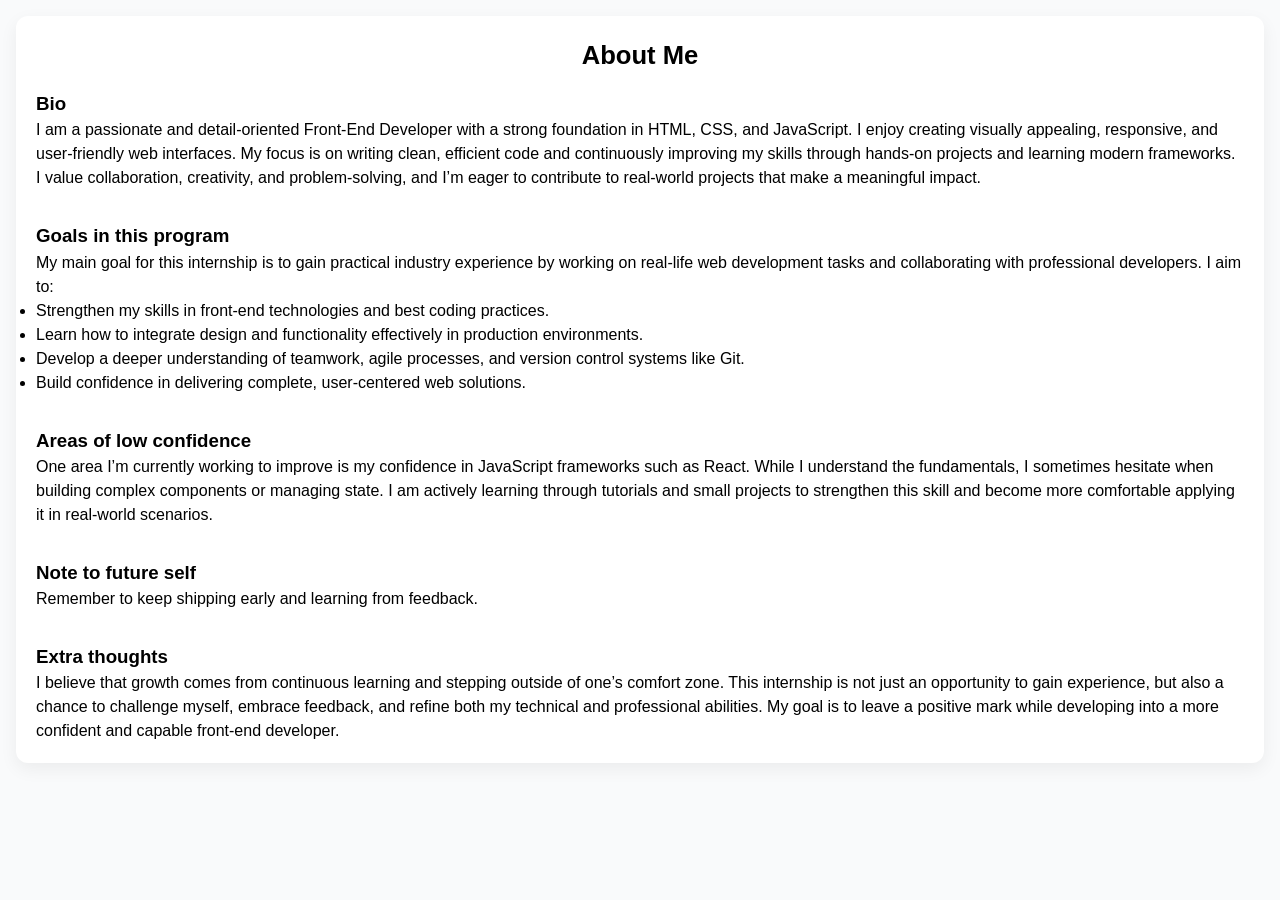
<file: aboutMe.html>
<!DOCTYPE html>
<html lang="en">
<head>
    <meta charset="UTF-8">
    <meta name="viewport" content="width=device-width, initial-scale=1.0">
    <link rel="stylesheet" href="style1.css">
    <title>About Me</title>
</head>
<body>
    <!-- About Page -->

    <aside class="card" id="about" aria-labelledby="about-heading">
        <h2 id="about-heading">About Me</h2>
        <main data-testid="test-about-page" aria-label="About me page">
            <section aria-labelledby="bio-heading">
                <h3 id="bio-heading">Bio</h3>
                <p data-testid="test-about-bio">I am a passionate and detail-oriented Front-End Developer with a strong foundation in HTML, CSS, and JavaScript. I enjoy creating visually appealing, responsive, and user-friendly web interfaces. My focus is on writing clean, efficient code and continuously improving my skills through hands-on projects and learning modern frameworks. I value collaboration, creativity, and problem-solving, and I’m eager to contribute to real-world projects that make a meaningful impact.</p>
            </section>


            <section aria-labelledby="goals-heading">
                <h3 id="goals-heading">Goals in this program</h3>
                <p data-testid="test-about-goals">My main goal for this internship is to gain practical industry experience by working on real-life web development tasks and collaborating with professional developers. I aim to:</p>
                <ul>
                    <li>Strengthen my skills in front-end technologies and best coding practices.</li>
                    <li>Learn how to integrate design and functionality effectively in production environments.</li>
                    <li>Develop a deeper understanding of teamwork, agile processes, and version control systems like Git.</li>
                    <li>Build confidence in delivering complete, user-centered web solutions.</li>
                </ul>
            </section>


            <section aria-labelledby="confidence-heading">
                <h3 id="confidence-heading">Areas of low confidence</h3>
                <p data-testid="test-about-confidence">One area I’m currently working to improve is my confidence in JavaScript frameworks such as React. While I understand the fundamentals, I sometimes hesitate when building complex components or managing state. I am actively learning through tutorials and small projects to strengthen this skill and become more comfortable applying it in real-world scenarios.</p>
            </section>


            <section aria-labelledby="future-heading">
                <h3 id="future-heading">Note to future self</h3>
                <p data-testid="test-about-future-note">Remember to keep shipping early and learning from feedback.</p>
            </section>


            <section aria-labelledby="extra-heading">
                <h3 id="extra-heading">Extra thoughts</h3>
                <p data-testid="test-about-extra">I believe that growth comes from continuous learning and stepping outside of one’s comfort zone. This internship is not just an opportunity to gain experience, but also a chance to challenge myself, embrace feedback, and refine both my technical and professional abilities. My goal is to leave a positive mark while developing into a more confident and capable front-end developer.</p>
            </section>
        </main>
    </aside>

</body>
</html>
</file>
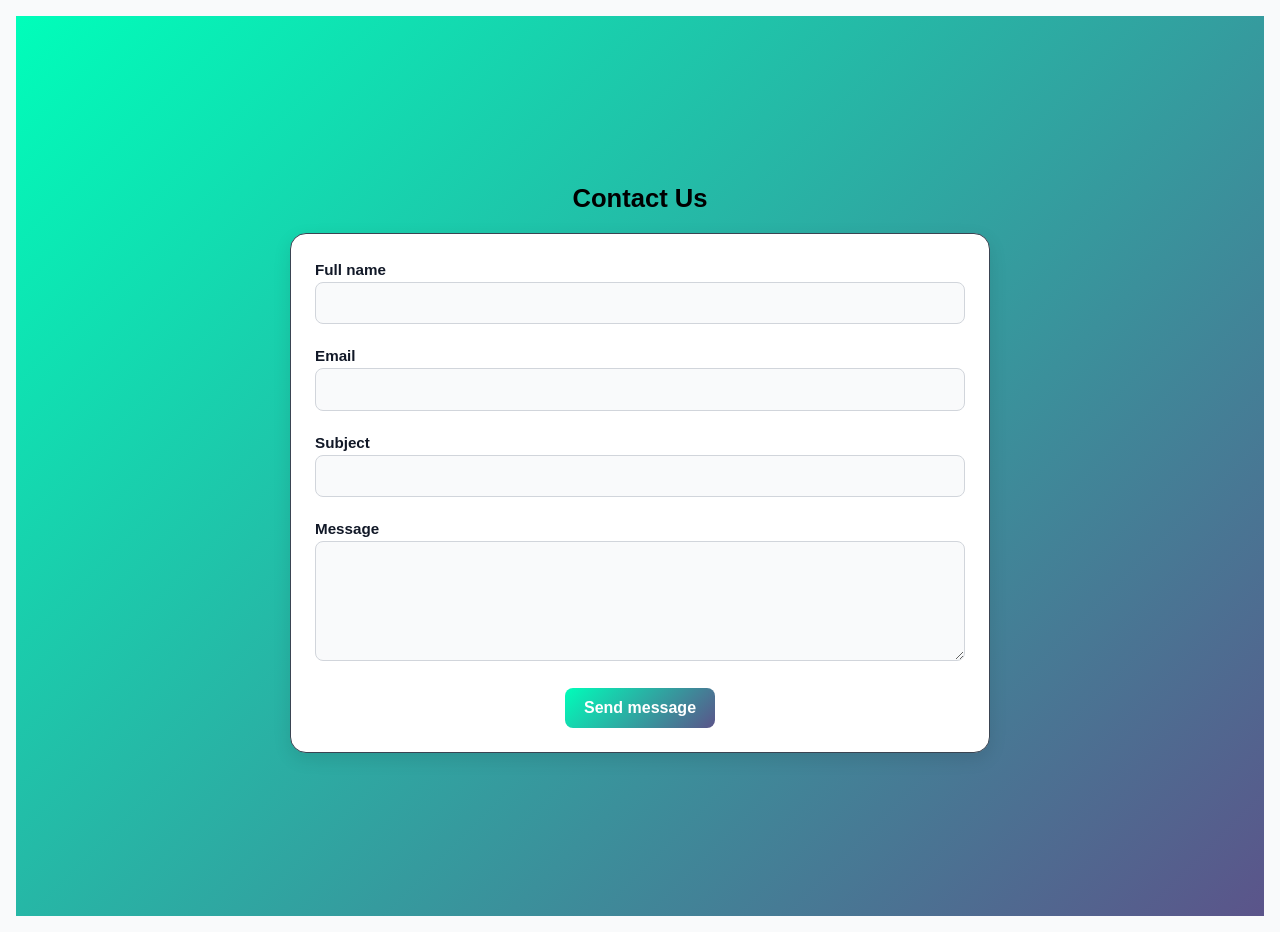
<file: contactUs.html>
<!DOCTYPE html>
<html lang="en">
<head>
    <meta charset="UTF-8">
    <meta name="viewport" content="width=device-width, initial-scale=1.0">
    <link rel="stylesheet" href="style1.css">
    <title>Contact Us</title>
</head>
<body>
    <div class="container">
        <header>
           <h2>Contact Us</h2>
        </header>
        <form action="#" id="contact-form">
            <div>
                <label for="contact-name">Full name</label>
                <input id="contact-name" name="name" type="text"
                data-testid="test-contact-name"
                aria-describedby="test-contact-error-name"
                required />
                <span id="test-contact-error-name"
                    data-testid="test-contact-error-name"
                    class="error"
                    aria-live="polite"
                    hidden>
                </span>
            </div>

            <div>
                <label for="contact-email">Email</label>
                <input id="contact-email" name="email" type="email"
                data-testid="test-contact-email"
                aria-describedby="test-contact-error-email"
                required />
                <span id="test-contact-error-email"
                    data-testid="test-contact-error-email"
                    class="error"
                    aria-live="polite"
                    hidden>
                </span>
            </div>

            <div>
                <label for="contact-subject">Subject</label>
                <input id="contact-subject" name="subject" type="text"
                data-testid="test-contact-subject"
                aria-describedby="test-contact-error-subject"
                required />
                <span id="test-contact-error-subject"
                    data-testid="test-contact-error-subject"
                    class="error"
                    aria-live="polite"
                    hidden>
                </span>
            </div>

            <div>
                <label for="contact-message">Message</label>
                <textarea id="contact-message" name="message"
                data-testid="test-contact-message"
                aria-describedby="test-contact-error-message"
                minlength="10"
                required></textarea>
                <span id="test-contact-error-message"
                    data-testid="test-contact-error-message"
                    class="error"
                    aria-live="polite"
                    hidden>
                </span>
            </div>

            <div class="actions">
                <button type="submit" data-testid="test-contact-submit">Send message</button>
            </div>

            <div id="contact-success"
                data-testid="test-contact-success"
                class="success"
                role="status"
                aria-live="polite"
                hidden>
                Thanks — your message was sent successfully.
            </div>
        </form>

    </div>    

<script src="script1.js"></script>
</body>
</html>
</file>
<file: style1.css>
* {
  margin: 0;
  padding: 0;
  box-sizing: border-box;
}

body {
  font-family: Arial, Helvetica, sans-serif;
  line-height: 1.5;
  color: #000;
  padding: 1rem;
  background: #f9fafb;
}

/* Container */
.container {
  background: linear-gradient(135deg, #00feba, #5b548a);
  width: 100%;
  min-height: 100vh;
  display: flex;
  flex-direction: column;
  align-items: center;
  justify-content: center;
  padding: 1.5rem;
}

/* Header */
h2 {
  text-align: center;
  font-size: 1.6rem;
  margin-bottom: 1rem;
  color: #000;
}


/* Form */
form {
  display: flex;
  flex-direction: column;
  gap: 1rem;
  border: 1px solid #3a4452;
  padding: 1.5rem;
  background-color: #fff;
  border-radius: 1rem;
  box-shadow: 0 6px 18px rgba(0, 0, 0, 0.1);
  max-width: 700px;
  width: 100%;
  transition: transform 0.3s ease;
}

label {
  font-weight: 600;
  font-size: 0.95rem;
  color: #111827;
}

/* Inputs and Textarea */
input[data-testid="test-contact-name"],
input[data-testid="test-contact-email"],
input[data-testid="test-contact-subject"],
textarea[data-testid="test-contact-message"],
select {
  width: 100%;
  padding: 0.7rem;
  border: 1px solid #d1d5db;
  border-radius: 8px;
  font-size: 1rem;
  background-color: #f9fafb;
  transition: border-color 0.2s ease, box-shadow 0.2s ease;
}

textarea[data-testid="test-contact-message"] {
  min-height: 120px;
  resize: vertical;
}

input:focus,
textarea:focus {
  outline: none;
  border-color: #5b548a;
  box-shadow: 0 0 0 3px rgba(91, 84, 138, 0.2);
}

/* Buttons */
.actions {
  display: flex;
  justify-content: center;
}

button[data-testid="test-contact-submit"] {
  background: linear-gradient(135deg, #00feba, #5b548a);
  color: #fff;
  border: 0;
  padding: 0.7rem 1.2rem;
  border-radius: 8px;
  font-weight: 600;
  font-size: 1rem;
  cursor: pointer;
  transition: transform 0.2s ease, box-shadow 0.2s ease;
}

button[data-testid="test-contact-submit"]:hover {
  transform: translateY(-2px);
  box-shadow: 0 4px 12px rgba(0, 0, 0, 0.15);
}

button:focus {
  outline: 3px solid rgba(11, 116, 222, 0.25);
  outline-offset: 2px;
}

/* Error and Success States */
.error {
  color: #b91c1c;
  font-size: 0.9rem;
  margin-top: 0.25rem;
  display: block;
}

.success {
  background: #ecfdf5;
  color: #065f46;
  padding: 0.6rem;
  border-radius: 8px;
  text-align: center;
  margin-top: 1rem;
}

/* Accessibility Helpers */
.sr-only {
  position: absolute;
  width: 1px;
  height: 1px;
  padding: 0;
  margin: -1px;
  overflow: hidden;
  clip: rect(0 0 0 0);
  white-space: nowrap;
  border: 0;
}

/* Card  */
.card {
  background: white;
  border-radius: 12px;
  padding: 1.25rem;
  box-shadow: 0 6px 18px rgba(12, 14, 20, 0.06);
}

main {
  display: flex;
  flex-direction: column;
  flex-wrap: wrap;
  gap: 2rem;
}

ul.aboutus-link {
    margin-left: 2.5rem;
}
</file>
